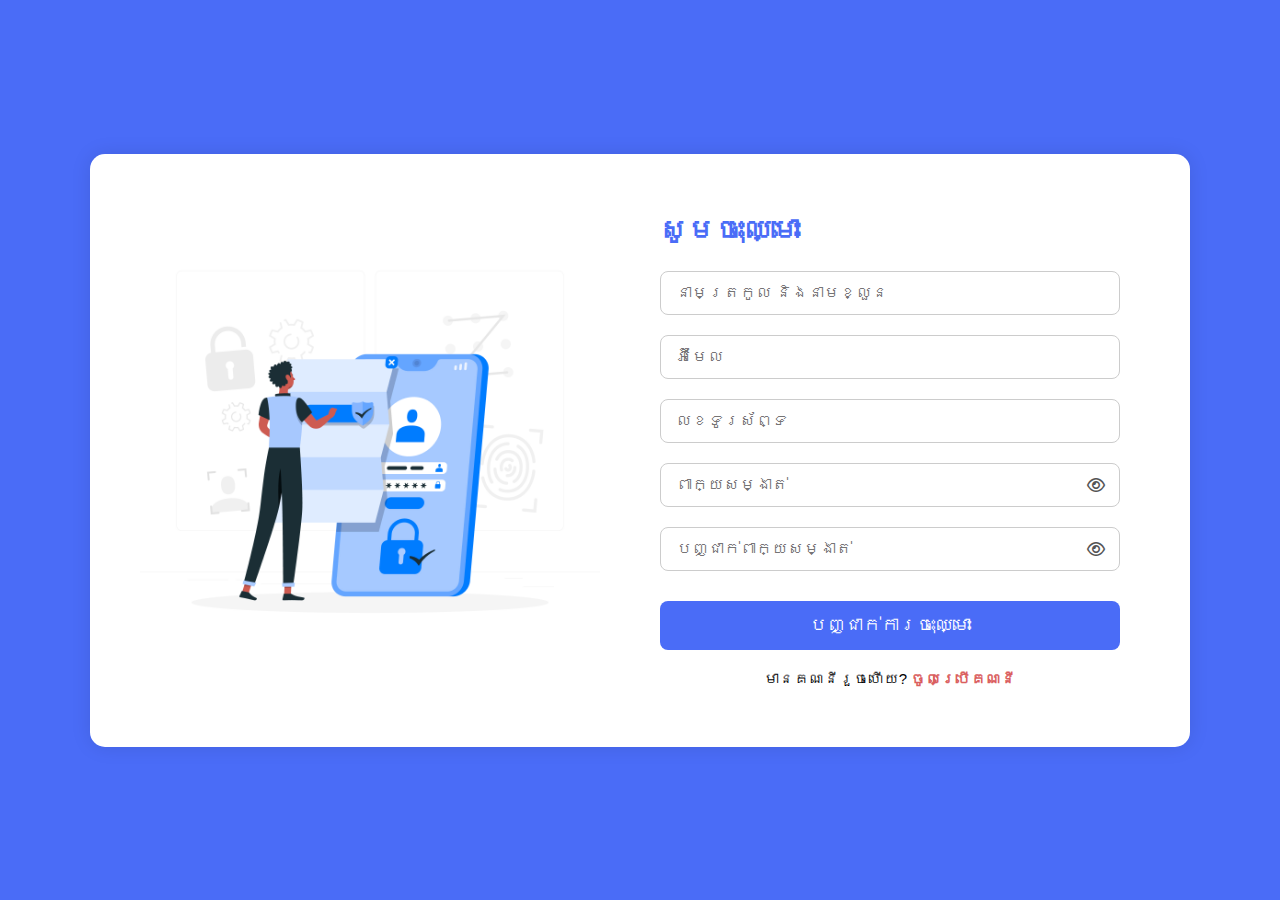
<file: HTML/login.html>
<!DOCTYPE html>
<html lang="km">
<head>
  <meta charset="UTF-8" />
  <meta name="viewport" content="width=device-width, initial-scale=1" />
  <title>សុំចុះឈ្មោះ</title>
  <link rel="stylesheet" href="https://cdnjs.cloudflare.com/ajax/libs/font-awesome/6.5.0/css/all.min.css" />
  <style>
    * {
      box-sizing: border-box;
      margin: 0;
      padding: 0;
      font-family: 'Noto Sans Khmer', 'Khmer OS', sans-serif;
    }

    body {
      background-color: #4a6cf7;
      display: flex;
      justify-content: center;
      align-items: center;
      height: 100vh;
    }

    .container {
      background-color: white;
      border-radius: 15px;
      padding: 30px;
      display: flex;
      width: 90%;
      max-width: 1100px;
      box-shadow: 0 0 20px rgba(0, 0, 0, 0.1);
    }

    .left {
      flex: 1;
      padding: 20px;
      display: flex;
      align-items: center;
      justify-content: center;
    }

    .left img {
      max-width: 100%;
      height: auto;
    }

    .right {
      flex: 1;
      padding: 30px 40px;
    }

    .right h2 {
      color: #4a6cf7;
      margin-bottom: 25px;
      font-size: 28px;
    }

    .form-group {
      margin-bottom: 20px;
      position: relative;
    }

    .form-group input {
      width: 100%;
      padding: 12px 40px 12px 15px;
      border: 1px solid #ccc;
      border-radius: 8px;
      font-size: 16px;
    }

    .form-group .toggle-password {
      position: absolute;
      top: 50%;
      right: 15px;
      transform: translateY(-50%);
      cursor: pointer;
      color: #555;
    }

    .submit-btn {
      width: 100%;
      padding: 14px;
      background-color: #4a6cf7;
      color: white;
      border: none;
      border-radius: 8px;
      font-size: 18px;
      cursor: pointer;
      margin-top: 10px;
    }

    .submit-btn:hover {
      background-color: #3b59c9;
    }

    .footer {
      text-align: center;
      margin-top: 20px;
      font-size: 15px;
    }

    .footer a {
      color: #da5e5e;
      text-decoration: none;
      font-weight: bold;
    }
  </style>
</head>
<body>

  <div class="container">
    <div class="left">
      <img src="../Image/signup.jpg" alt="login image">
    </div>
    <div class="right">
      <h2>សូមចុះឈ្មោះ</h2>
      <form>
        <div class="form-group">
          <input type="text" placeholder="នាមត្រកូល និងនាមខ្លួន" required>
        </div>
        <div class="form-group">
          <input type="text" placeholder="អ៊ីមែល" required>
        </div>
        <div class="form-group">
          <input type="text" placeholder="លេខទូរស័ព្ទ" required>
        </div>
        <div class="form-group">
          <input type="password" id="password" placeholder="ពាក្យសម្ងាត់" required>
          <i class="fa-regular fa-eye toggle-password" onclick="togglePassword('password', this)"></i>
        </div>
        <div class="form-group">
          <input type="password" id="confirm" placeholder="បញ្ជាក់ពាក្យសម្ងាត់" required>
          <i class="fa-regular fa-eye toggle-password" onclick="togglePassword('confirm', this)"></i>
        </div>
        <button class="submit-btn" type="submit">បញ្ជាក់ការចុះឈ្មោះ</button>
        <div class="footer">
          មានគណនីរួចហើយ? <a href="#">ចូលប្រើគណនី</a>
        </div>
      </form>
    </div>
  </div>

  <script>
    function togglePassword(fieldId, icon) {
      const field = document.getElementById(fieldId);
      if (field.type === "password") {
        field.type = "text";
        icon.classList.remove("fa-eye");
        icon.classList.add("fa-eye-slash");
      } else {
        field.type = "password";
        icon.classList.remove("fa-eye-slash");
        icon.classList.add("fa-eye");
      }
    }
  </script>

</body>
</html>
</file>
